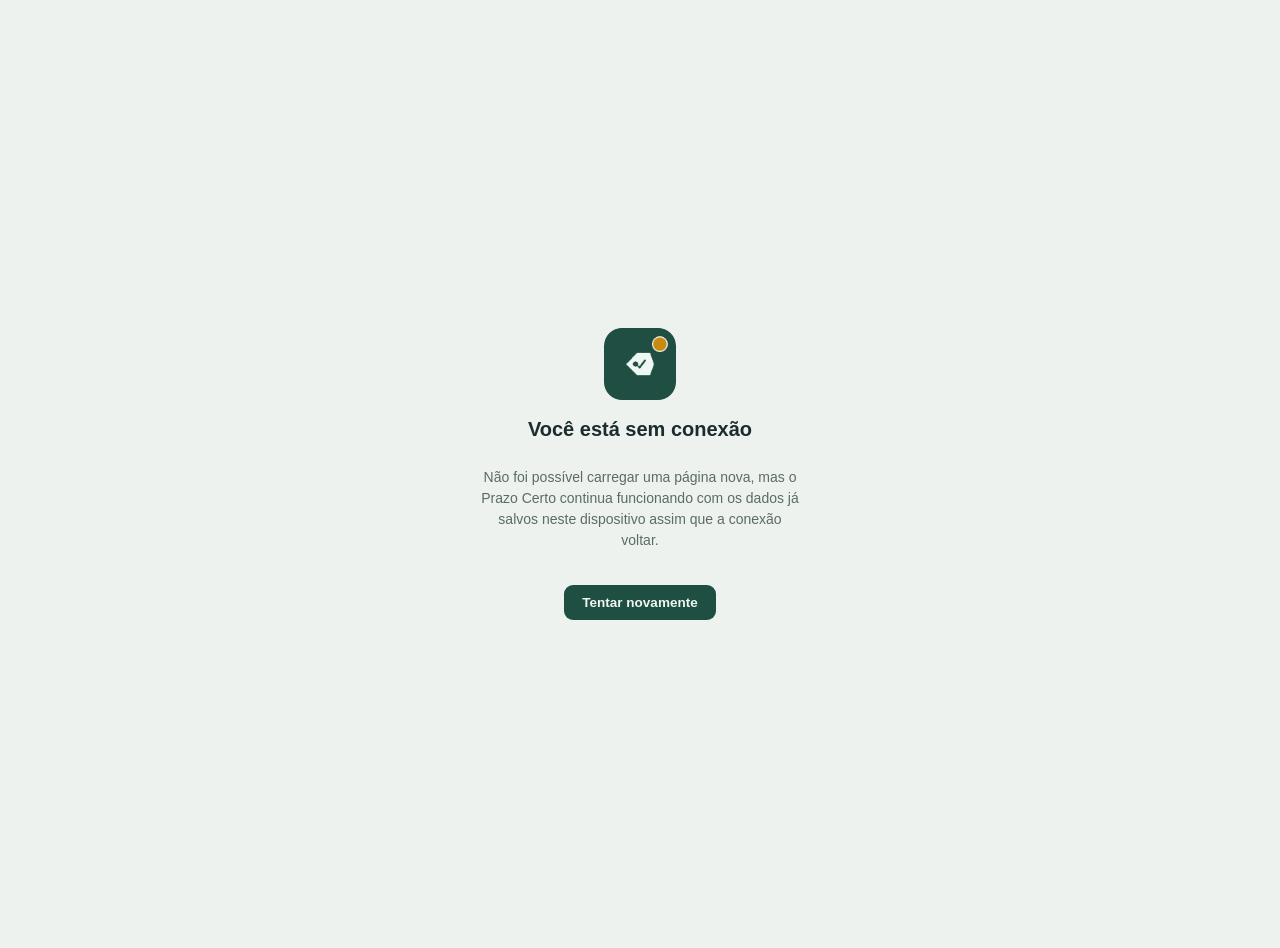
<file: offline.html>
<!DOCTYPE html>
<html lang="pt-BR">
<head>
<meta charset="UTF-8" />
<meta name="viewport" content="width=device-width, initial-scale=1" />
<title>Você está offline — Prazo Certo</title>
<meta name="theme-color" content="#1f4e42" />
<link rel="icon" href="/icons/icon-32.png" />
<style>
  body {
    margin: 0; min-height: 100vh; display: flex; align-items: center; justify-content: center;
    flex-direction: column; gap: 12px; background: #eef2ef; color: #1c2b2c;
    font-family: -apple-system, BlinkMacSystemFont, "Inter", sans-serif; text-align: center; padding: 24px;
  }
  img { width: 72px; height: 72px; border-radius: 18px; }
  h1 { font-size: 20px; margin: 6px 0 0; }
  p { color: #5b6b66; font-size: 14px; max-width: 320px; line-height: 1.5; }
  button {
    margin-top: 8px; padding: 10px 18px; border-radius: 9px; border: none; background: #1f4e42;
    color: #eef7f1; font-weight: 600; font-size: 13.5px; cursor: pointer;
  }
</style>
</head>
<body>
  <img src="/icons/icon-192.png" alt="" />
  <h1>Você está sem conexão</h1>
  <p>Não foi possível carregar uma página nova, mas o Prazo Certo continua funcionando com os dados já salvos neste dispositivo assim que a conexão voltar.</p>
  <button onclick="location.reload()">Tentar novamente</button>
</body>
</html>
</file>
